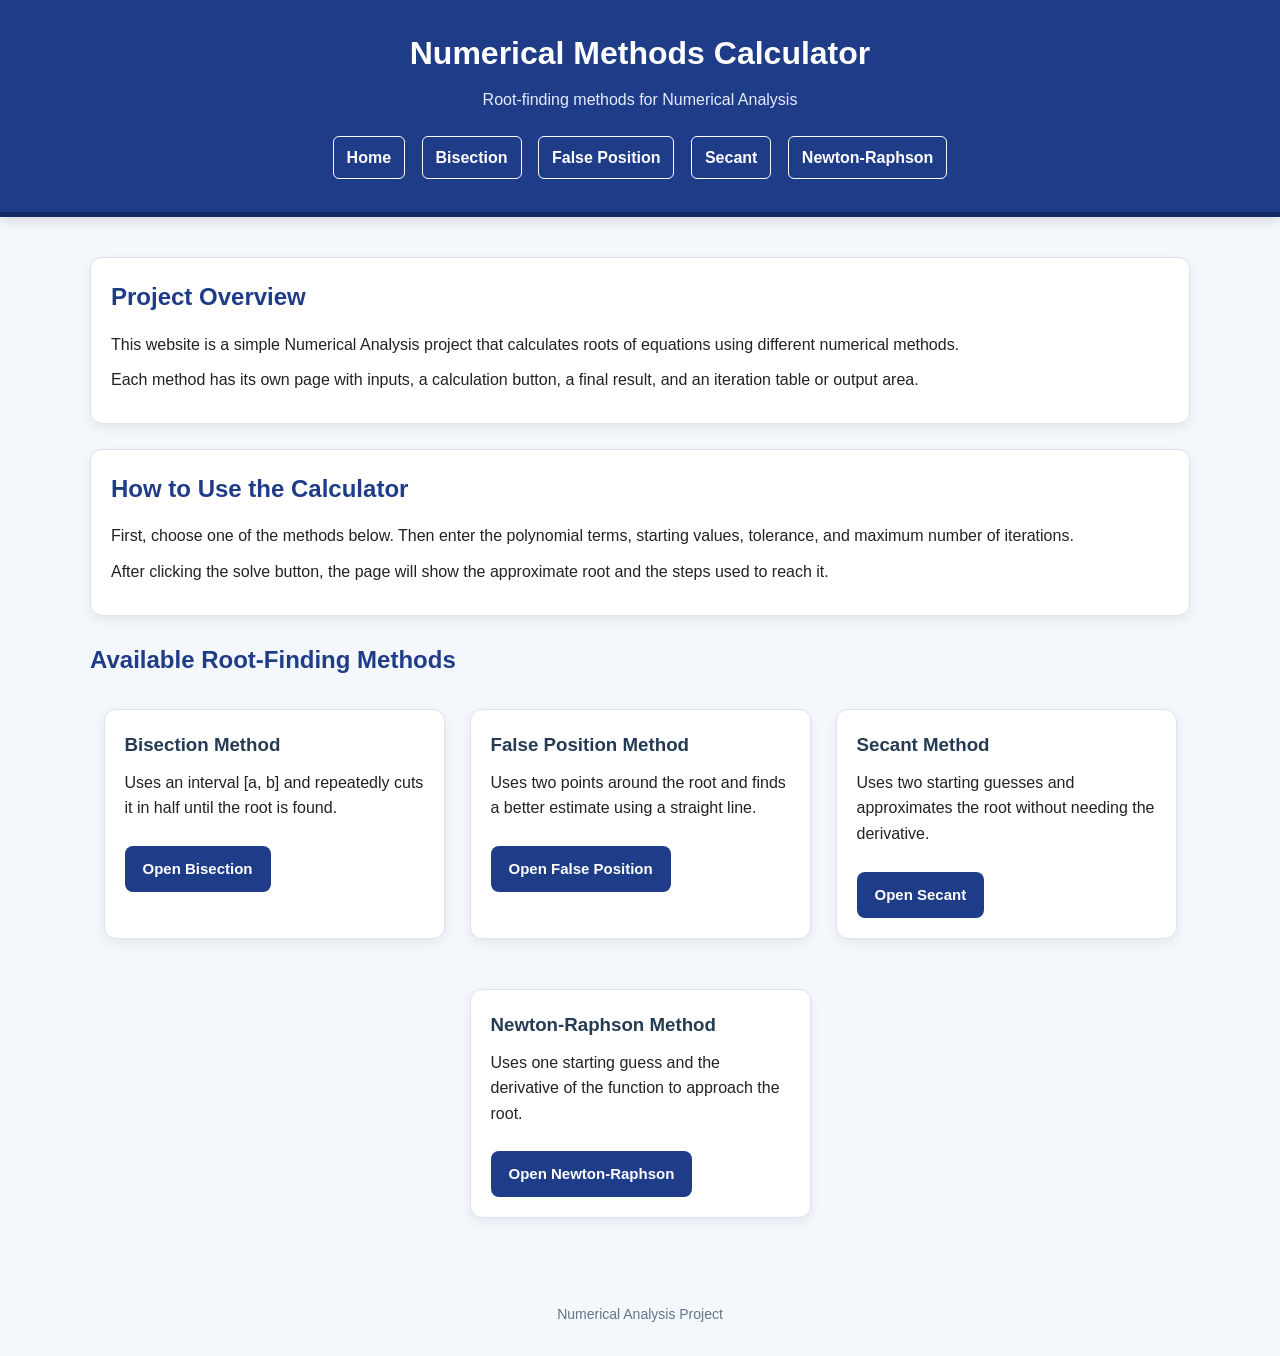
<file: index.html>
<!DOCTYPE html>
<html lang="en">
<head>
    <!-- Basic page settings -->
    <meta charset="UTF-8">
    <meta name="viewport" content="width=device-width, initial-scale=1.0">
    <title>Numerical Methods Project</title>

    <!-- Link to the shared CSS file -->
    <link rel="stylesheet" href="style.css">
</head>

<body>

    <!-- Main header of the website -->
    <header class="header">
        <h1>Numerical Methods Calculator</h1>
        <p>Root-finding methods for Numerical Analysis</p>

        <!-- Navigation links to all method pages -->
        <nav class="navbar">
            <a href="index.html">Home</a>
            <a href="bisection.html">Bisection</a>
            <a href="false-position.html">False Position</a>
            <a href="secant.html">Secant</a>
            <a href="newton.html">Newton-Raphson</a>
        </nav>
    </header>

    <!-- Main content area -->
    <div class="container">

        <!-- Introduction section -->
        <div class="card">
            <h2>Project Overview</h2>

            <p>
                This website is a simple Numerical Analysis project that calculates
                roots of equations using different numerical methods.
            </p>

            <p>
                Each method has its own page with inputs, a calculation button,
                a final result, and an iteration table or output area.
            </p>
        </div>

        <!-- Simple usage explanation -->
        <div class="card">
            <h2>How to Use the Calculator</h2>

            <p>
                First, choose one of the methods below. Then enter the polynomial terms,
                starting values, tolerance, and maximum number of iterations.
            </p>

            <p>
                After clicking the solve button, the page will show the approximate root
                and the steps used to reach it.
            </p>
        </div>

        <!-- Methods section title -->
        <h2>Available Root-Finding Methods</h2>

        <!-- Grid that contains all method cards -->
        <div class="cards-container">

            <!-- Bisection card -->
            <div class="card">
                <h3>Bisection Method</h3>

                <p>
                    Uses an interval [a, b] and repeatedly cuts it in half
                    until the root is found.
                </p>

                <a href="bisection.html" class="btn">Open Bisection</a>
            </div>

            <!-- False Position card -->
            <div class="card">
                <h3>False Position Method</h3>

                <p>
                    Uses two points around the root and finds a better estimate
                    using a straight line.
                </p>

                <a href="false-position.html" class="btn">Open False Position</a>
            </div>

            <!-- Secant card -->
            <div class="card">
                <h3>Secant Method</h3>

                <p>
                    Uses two starting guesses and approximates the root without
                    needing the derivative.
                </p>

                <a href="secant.html" class="btn">Open Secant</a>
            </div>

            <!-- Newton-Raphson card -->
            <div class="card">
                <h3>Newton-Raphson Method</h3>

                <p>
                    Uses one starting guess and the derivative of the function
                    to approach the root.
                </p>

                <a href="newton.html" class="btn">Open Newton-Raphson</a>
            </div>
        </div>
    </div>

    <!-- Footer section -->
    <footer class="footer">
        <p>Numerical Analysis Project</p>
    </footer>

</body>
</html>
</file>
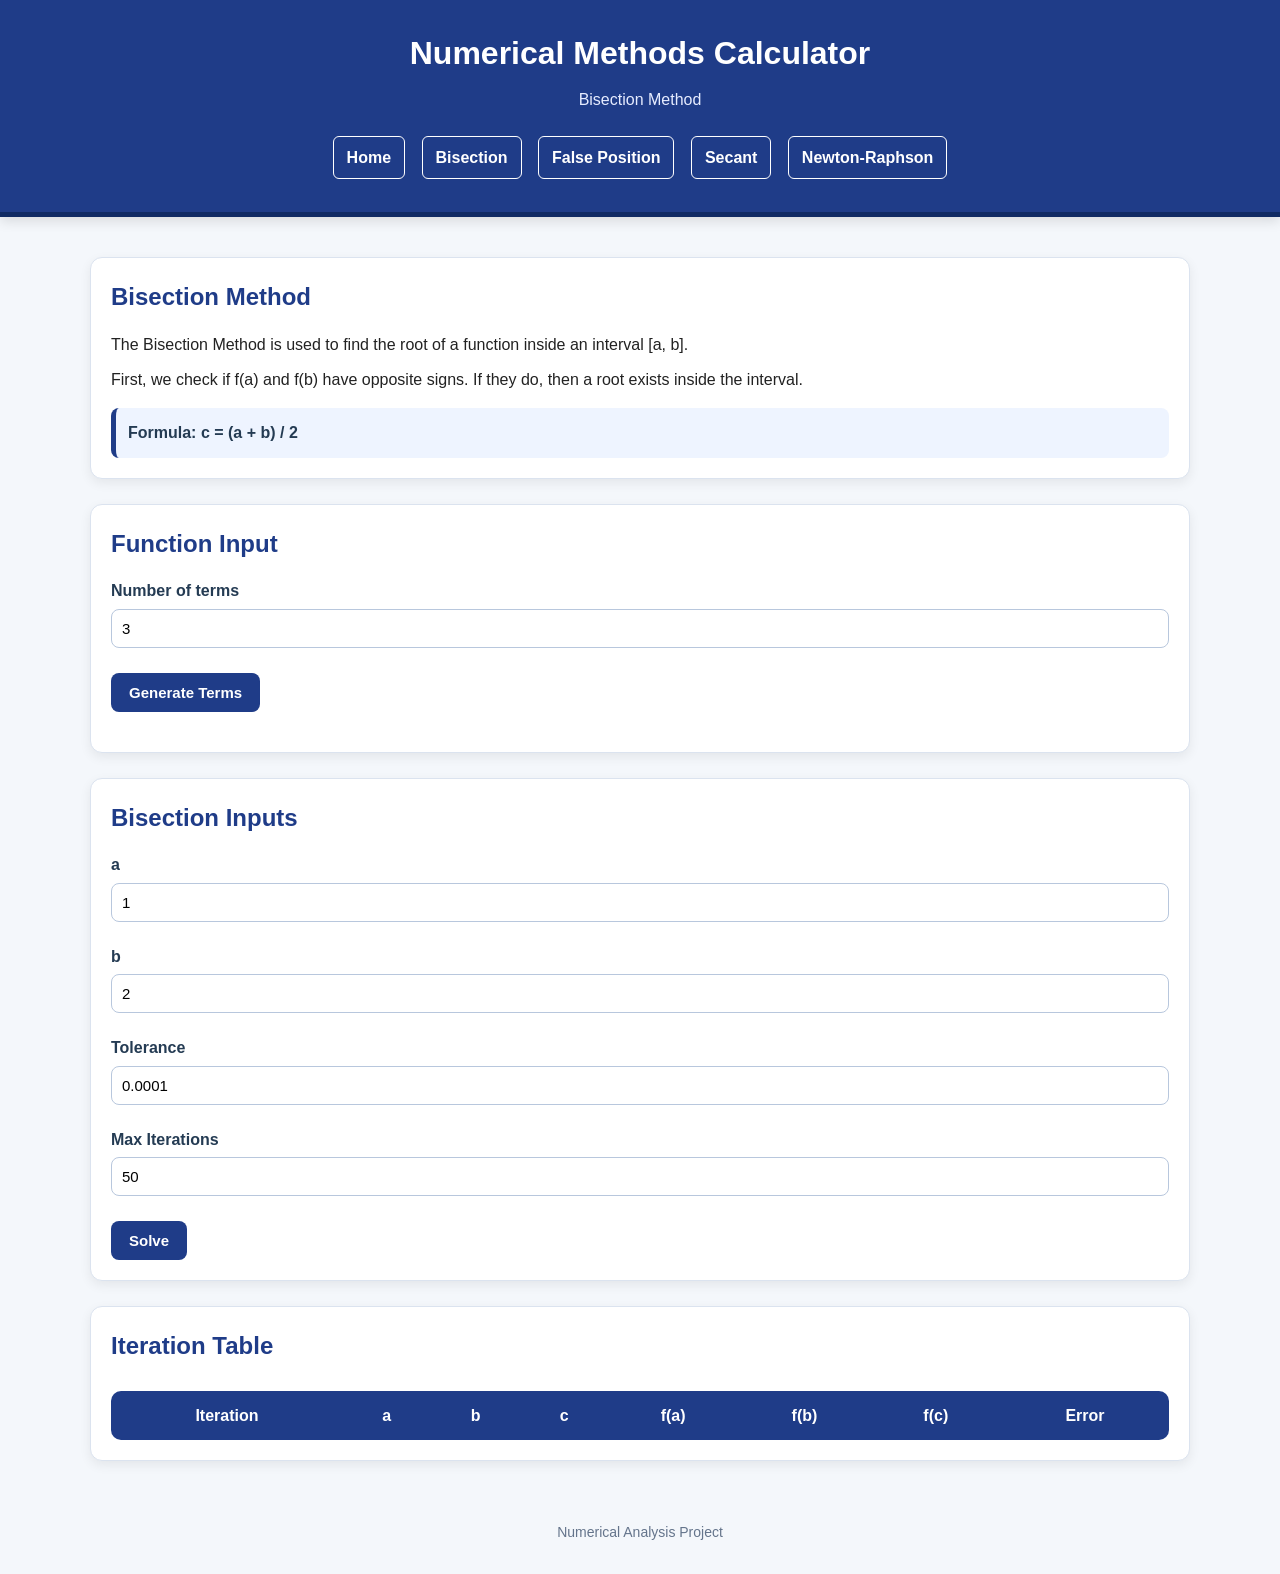
<file: bisection.html>
<!DOCTYPE html>
<html lang="en">
<head>
    <!-- Basic page settings -->
    <meta charset="UTF-8">
    <meta name="viewport" content="width=device-width, initial-scale=1.0">
    <title>Bisection Method</title>

    <!-- Link to shared CSS -->
    <link rel="stylesheet" href="style.css">
</head>

<body>

    <!-- Website header and navigation -->
    <header class="header">
        <h1>Numerical Methods Calculator</h1>
        <p>Bisection Method</p>

        <nav class="navbar">
            <a href="index.html">Home</a>
            <a href="bisection.html">Bisection</a>
            <a href="false-position.html">False Position</a>
            <a href="secant.html">Secant</a>
            <a href="newton.html">Newton-Raphson</a>
        </nav>
    </header>

    <!-- Main page content -->
    <div class="container">

        <!-- Method explanation -->
        <div class="card">
            <h2>Bisection Method</h2>

            <p>
                The Bisection Method is used to find the root of a function inside
                an interval [a, b].
            </p>

            <p>
                First, we check if f(a) and f(b) have opposite signs. If they do,
                then a root exists inside the interval.
            </p>

            <div class="note">
                Formula: c = (a + b) / 2
            </div>
        </div>

        <!-- Polynomial input section -->
        <div class="card">
            <h2>Function Input</h2>

            <!-- User enters how many polynomial terms are needed -->
            <label for="termsCount">Number of terms</label>
            <input type="number" id="termsCount" min="1" value="3">

            <!-- This button creates the coefficient and power inputs -->
            <button onclick="generatePolynomialInputs()">Generate Terms</button>

            <!-- The generated term inputs will appear here -->
            <div id="termsContainer"></div>
        </div>

        <!-- Bisection method inputs -->
        <div class="card">
            <h2>Bisection Inputs</h2>

            <!-- Left side of the interval -->
            <label for="a">a</label>
            <input type="number" id="a" step="any" value="1">

            <!-- Right side of the interval -->
            <label for="b">b</label>
            <input type="number" id="b" step="any" value="2">

            <!-- Stopping error -->
            <label for="tolerance">Tolerance</label>
            <input type="number" id="tolerance" step="any" value="0.0001">

            <!-- Maximum number of iterations -->
            <label for="maxIterations">Max Iterations</label>
            <input type="number" id="maxIterations" min="1" value="50">

            <!-- This button calls the Bisection function from script.js -->
            <button onclick="solveBisection()">Solve</button>
        </div>

        <!-- Final result will be displayed here -->
        <div id="result"></div>

        <!-- Iteration table -->
        <div class="card">
            <h2>Iteration Table</h2>

            <div class="table-container">
                <table>
                    <thead>
                        <tr>
                            <th>Iteration</th>
                            <th>a</th>
                            <th>b</th>
                            <th>c</th>
                            <th>f(a)</th>
                            <th>f(b)</th>
                            <th>f(c)</th>
                            <th>Error</th>
                        </tr>
                    </thead>

                    <!-- JavaScript will add rows inside this tbody -->
                    <tbody id="tableBody"></tbody>
                </table>
            </div>
        </div>

    </div>

    <!-- Footer -->
    <footer class="footer">
        <p>Numerical Analysis Project</p>
    </footer>

    <!-- Link to shared JavaScript file -->
    <script src="script.js"></script>

</body>
</html>
</file>
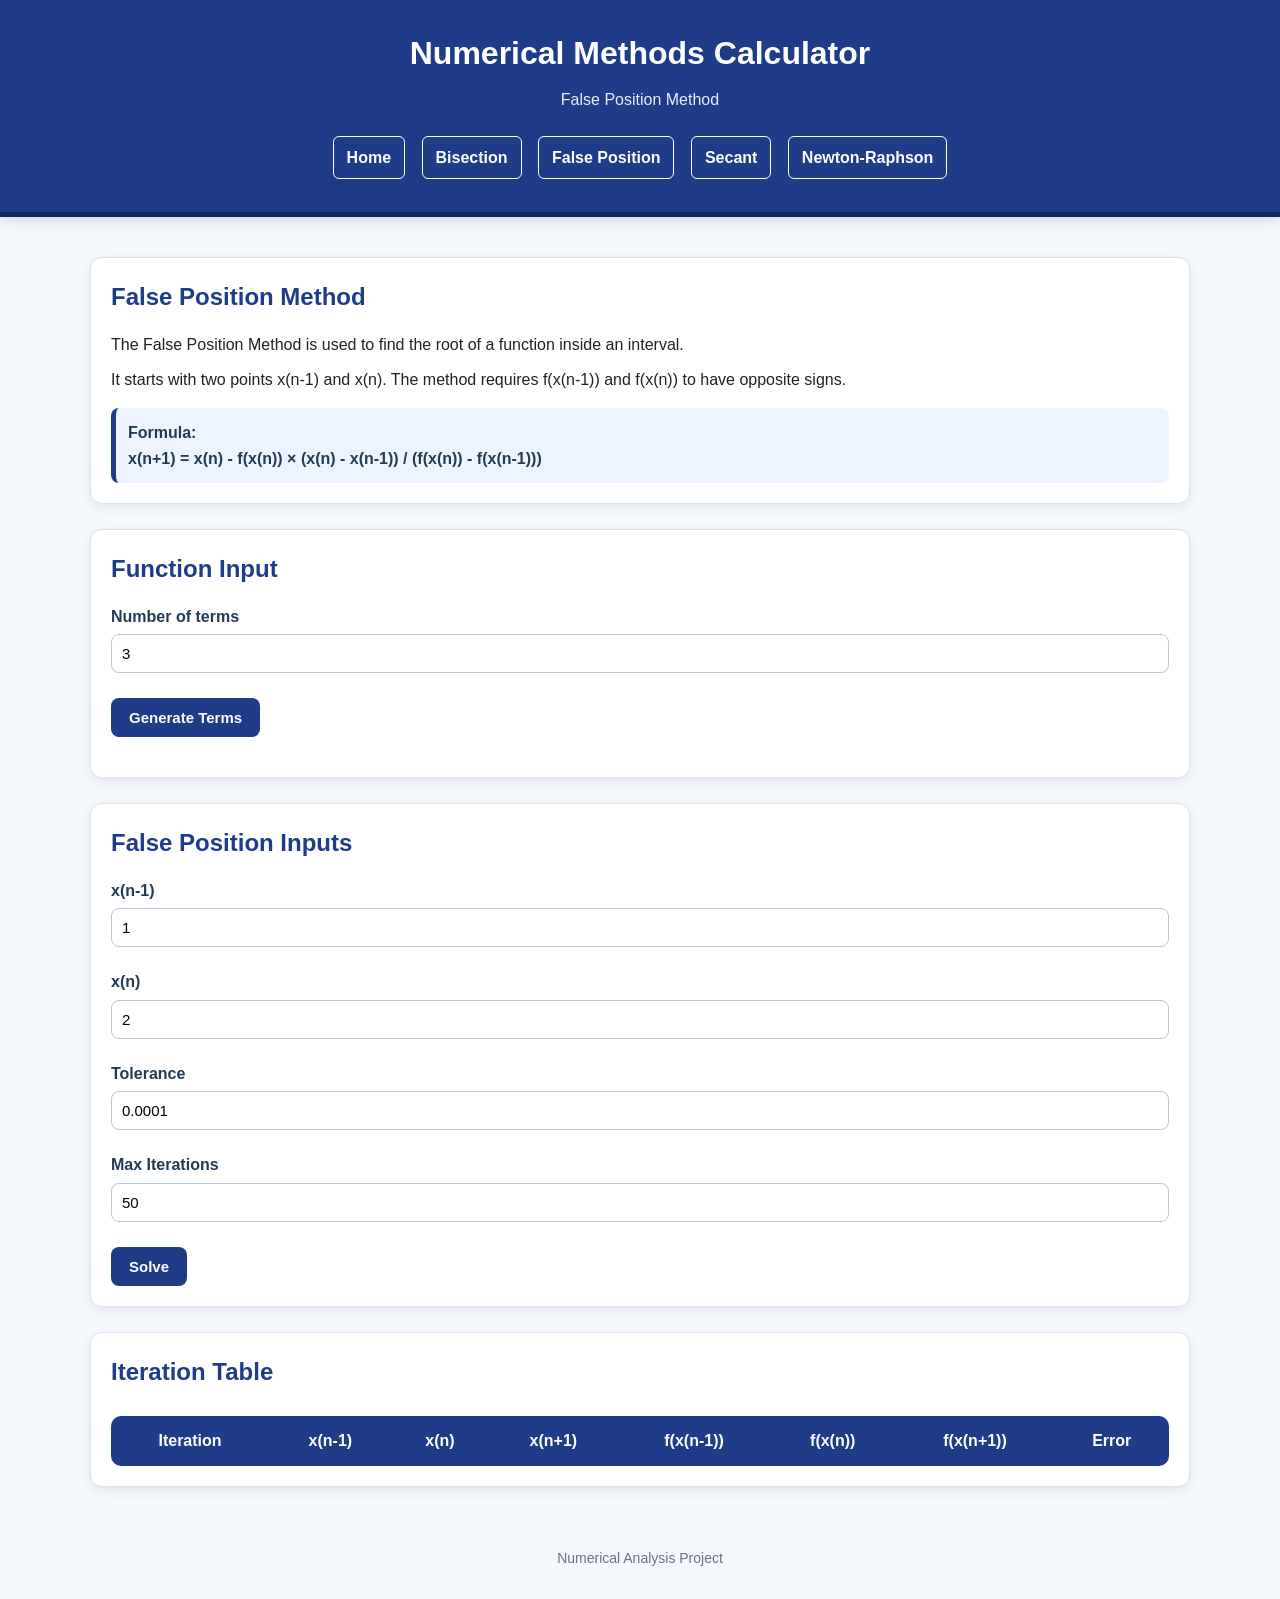
<file: false-position.html>
<!DOCTYPE html>
<html lang="en">
<head>
    <!-- Basic page settings -->
    <meta charset="UTF-8">
    <meta name="viewport" content="width=device-width, initial-scale=1.0">
    <title>False Position Method</title>

    <!-- Link to shared CSS -->
    <link rel="stylesheet" href="style.css">
</head>

<body>

    <!-- Website header and navigation -->
    <header class="header">
        <h1>Numerical Methods Calculator</h1>
        <p>False Position Method</p>

        <nav class="navbar">
            <a href="index.html">Home</a>
            <a href="bisection.html">Bisection</a>
            <a href="false-position.html">False Position</a>
            <a href="secant.html">Secant</a>
            <a href="newton.html">Newton-Raphson</a>
        </nav>
    </header>

    <!-- Main page content -->
    <div class="container">

        <!-- Method explanation -->
        <div class="card">
            <h2>False Position Method</h2>

            <p>
                The False Position Method is used to find the root of a function
                inside an interval.
            </p>

            <p>
                It starts with two points x(n-1) and x(n). The method requires
                f(x(n-1)) and f(x(n)) to have opposite signs.
            </p>

            <div class="note">
                Formula:<br>
                x(n+1) = x(n) - f(x(n)) × (x(n) - x(n-1)) / (f(x(n)) - f(x(n-1)))
            </div>
        </div>

        <!-- Polynomial input section -->
        <div class="card">
            <h2>Function Input</h2>

            <!-- User enters how many polynomial terms are needed -->
            <label for="termsCount">Number of terms</label>
            <input type="number" id="termsCount" min="1" value="3">

            <!-- This button creates the coefficient and power inputs -->
            <button onclick="generatePolynomialInputs()">Generate Terms</button>

            <!-- The generated term inputs will appear here -->
            <div id="termsContainer"></div>
        </div>

        <!-- False Position method inputs -->
        <div class="card">
            <h2>False Position Inputs</h2>

            <!-- First endpoint -->
            <label for="xOld">x(n-1)</label>
            <input type="number" id="xOld" step="any" value="1">

            <!-- Second endpoint -->
            <label for="xCurrent">x(n)</label>
            <input type="number" id="xCurrent" step="any" value="2">

            <!-- Stopping error -->
            <label for="tolerance">Tolerance</label>
            <input type="number" id="tolerance" step="any" value="0.0001">

            <!-- Maximum number of iterations -->
            <label for="maxIterations">Max Iterations</label>
            <input type="number" id="maxIterations" min="1" value="50">

            <!-- This button calls the False Position function from script.js -->
            <button onclick="solveFalsePosition()">Solve</button>
        </div>

        <!-- Final result will be displayed here -->
        <div id="result"></div>

        <!-- Iteration table -->
        <div class="card">
            <h2>Iteration Table</h2>

            <div class="table-container">
                <table>
                    <thead>
                        <tr>
                            <th>Iteration</th>
                            <th>x(n-1)</th>
                            <th>x(n)</th>
                            <th>x(n+1)</th>
                            <th>f(x(n-1))</th>
                            <th>f(x(n))</th>
                            <th>f(x(n+1))</th>
                            <th>Error</th>
                        </tr>
                    </thead>

                    <!-- JavaScript will add rows inside this tbody -->
                    <tbody id="tableBody"></tbody>
                </table>
            </div>
        </div>

    </div>

    <!-- Footer -->
    <footer class="footer">
        <p>Numerical Analysis Project</p>
    </footer>

    <!-- Link to shared JavaScript file -->
    <script src="script.js"></script>

</body>
</html>
</file>
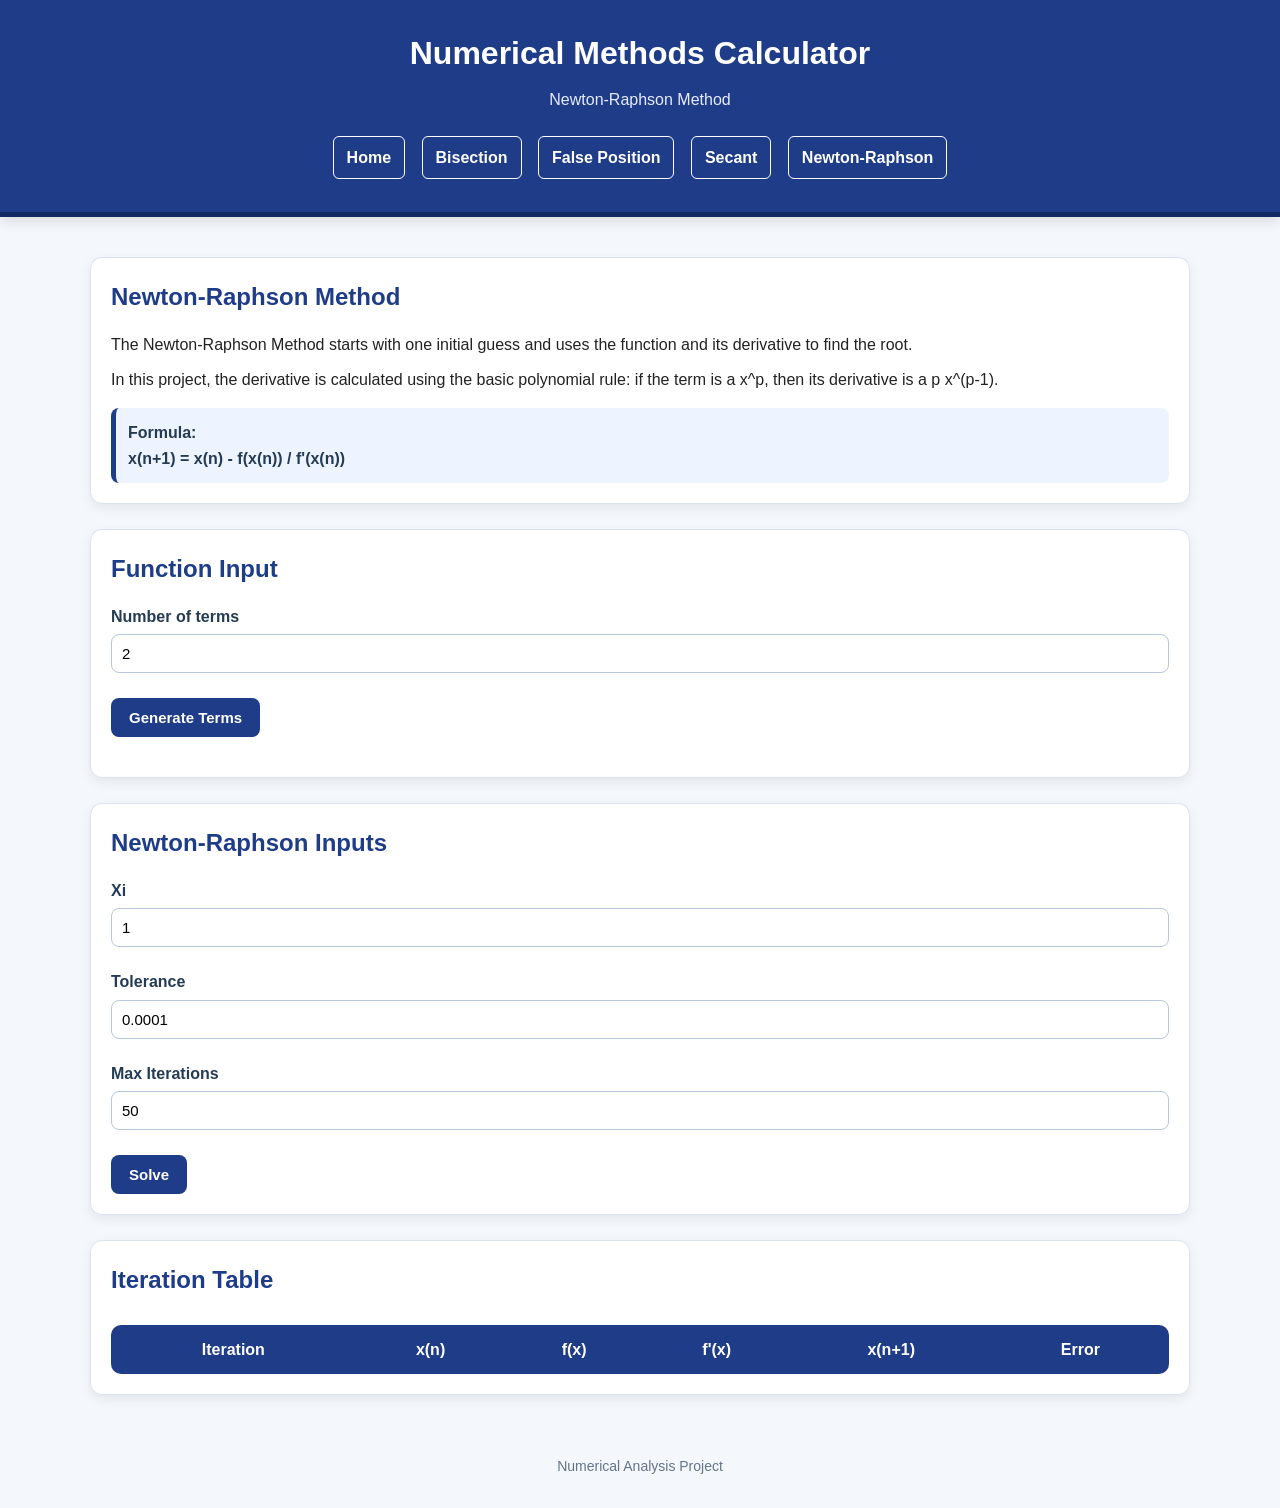
<file: newton.html>
<!DOCTYPE html>
<html lang="en">
<head>
    <!-- Basic page settings -->
    <meta charset="UTF-8">
    <meta name="viewport" content="width=device-width, initial-scale=1.0">
    <title>Newton-Raphson Method</title>

    <!-- Link to shared CSS -->
    <link rel="stylesheet" href="style.css">
</head>

<body>

    <!-- Website header and navigation -->
    <header class="header">
        <h1>Numerical Methods Calculator</h1>
        <p>Newton-Raphson Method</p>

        <nav class="navbar">
            <a href="index.html">Home</a>
            <a href="bisection.html">Bisection</a>
            <a href="false-position.html">False Position</a>
            <a href="secant.html">Secant</a>
            <a href="newton.html">Newton-Raphson</a>
        </nav>
    </header>

    <!-- Main page content -->
    <div class="container">

        <!-- Method explanation -->
        <div class="card">
            <h2>Newton-Raphson Method</h2>

            <p>
                The Newton-Raphson Method starts with one initial guess and uses
                the function and its derivative to find the root.
            </p>

            <p>
                In this project, the derivative is calculated using the basic
                polynomial rule: if the term is a x^p, then its derivative is
                a p x^(p-1).
            </p>

            <div class="note">
                Formula:<br>
                x(n+1) = x(n) - f(x(n)) / f'(x(n))
            </div>
        </div>

        <!-- Polynomial input section -->
        <div class="card">
            <h2>Function Input</h2>

            <!-- User enters how many polynomial terms are needed -->
            <label for="termsCount">Number of terms</label>
            <input type="number" id="termsCount" min="1" value="2">

            <!-- This button creates the coefficient and power inputs -->
            <button onclick="generatePolynomialInputs()">Generate Terms</button>

            <!-- The generated term inputs will appear here -->
            <div id="termsContainer"></div>
        </div>

        <!-- Newton-Raphson method inputs -->
        <div class="card">
            <h2>Newton-Raphson Inputs</h2>

            <!-- Starting guess -->
            <label for="initial">Xi</label>
            <input type="number" id="initial" step="any" value="1">

            <!-- Stopping error -->
            <label for="tolerance">Tolerance</label>
            <input type="number" id="tolerance" step="any" value="0.0001">

            <!-- Maximum number of iterations -->
            <label for="maxIterations">Max Iterations</label>
            <input type="number" id="maxIterations" min="1" value="50">

            <!-- This button calls the Newton-Raphson function from script.js -->
            <button onclick="calculateNewtonRaphson()">Solve</button>
        </div>

        <!-- Output area used by the Newton-Raphson function -->
        <div id="result"></div>

        <!-- Iteration table -->
        <div class="card">
            <h2>Iteration Table</h2>

            <div class="table-container">
                <table>
                    <thead>
                        <tr>
                            <th>Iteration</th>
                            <th>x(n)</th>
                            <th>f(x)</th>
                            <th>f'(x)</th>
                            <th>x(n+1)</th>
                            <th>Error</th>
                        </tr>
                    </thead>

                    <!-- JavaScript will add rows here -->
                    <tbody id="tableBody"></tbody>
                </table>
            </div>
        </div>

    </div>

    <!-- Footer -->
    <footer class="footer">
        <p>Numerical Analysis Project</p>
    </footer>

    <!-- Link to shared JavaScript file -->
    <script src="script.js"></script>

</body>
</html>
</file>
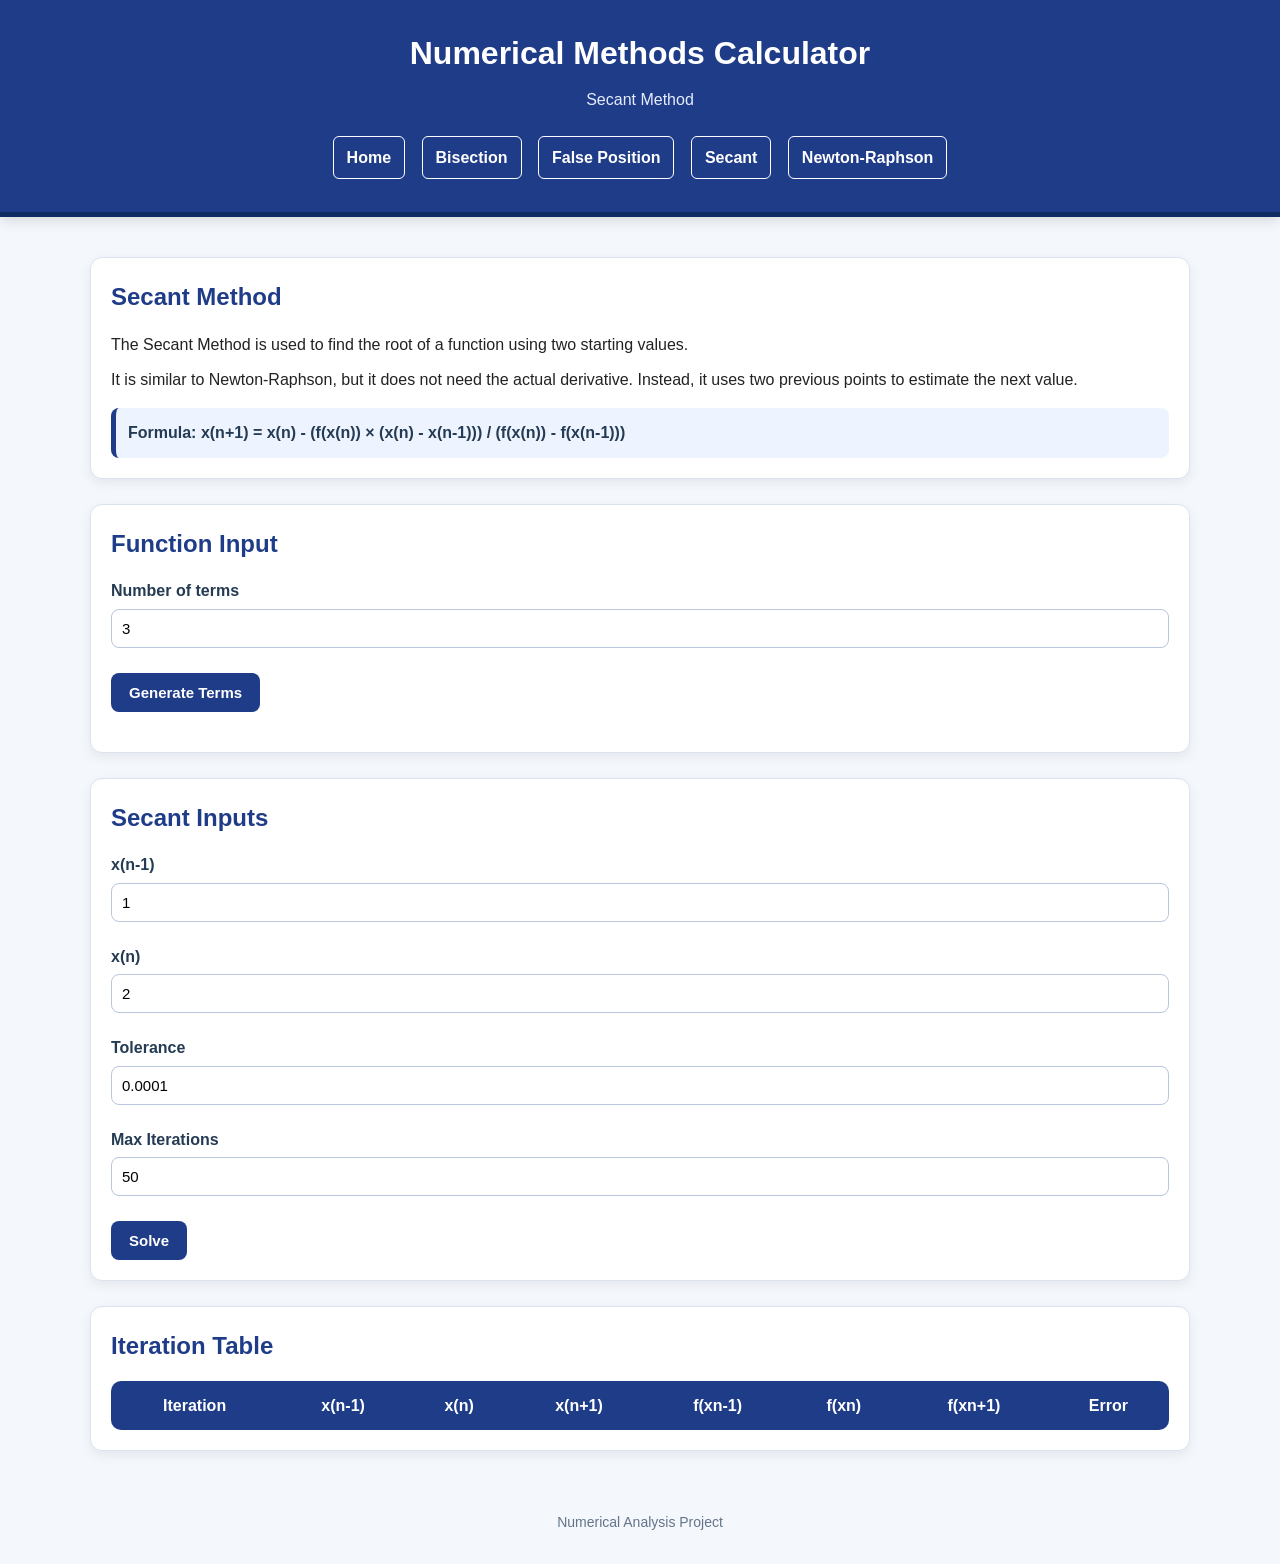
<file: secant.html>
<!DOCTYPE html>
<html lang="en">
<head>
    <!-- Basic page settings -->
    <meta charset="UTF-8">
    <meta name="viewport" content="width=device-width, initial-scale=1.0">
    <title>Secant Method</title>

    <!-- Link to shared CSS -->
    <link rel="stylesheet" href="style.css">
</head>

<body>

    <!-- Website header and navigation -->
    <header class="header">
        <h1>Numerical Methods Calculator</h1>
        <p>Secant Method</p>

        <nav class="navbar">
            <a href="index.html">Home</a>
            <a href="bisection.html">Bisection</a>
            <a href="false-position.html">False Position</a>
            <a href="secant.html">Secant</a>
            <a href="newton.html">Newton-Raphson</a>
        </nav>
    </header>

    <!-- Main page content -->
    <div class="container">

        <!-- Method explanation -->
        <div class="card">
            <h2>Secant Method</h2>

            <p>
                The Secant Method is used to find the root of a function using
                two starting values.
            </p>

            <p>
                It is similar to Newton-Raphson, but it does not need the actual
                derivative. Instead, it uses two previous points to estimate the next value.
            </p>

            <div class="note">
                Formula:
                x(n+1) = x(n) - (f(x(n)) × (x(n) - x(n-1))) / (f(x(n)) - f(x(n-1)))
            </div>
        </div>

        <!-- Polynomial input section -->
        <div class="card">
            <h2>Function Input</h2>

            <!-- User enters how many polynomial terms are needed -->
            <label>Number of terms</label>
            <input type="number" id="termsCount" min="1" value="3">

            <!-- This button creates the coefficient and power inputs -->
            <button onclick="generatePolynomialInputs()">Generate Terms</button>

            <!-- The generated term inputs will appear here -->
            <div id="termsContainer"></div>
        </div>

        <!-- Secant method inputs -->
        <div class="card">
            <h2>Secant Inputs</h2>

            <!-- First starting value -->
            <label>x(n-1)</label>
            <input type="number" id="xOld" step="any" value="1">

            <!-- Second starting value -->
            <label>x(n)</label>
            <input type="number" id="xCurrent" step="any" value="2">

            <!-- Stopping error -->
            <label>Tolerance</label>
            <input type="number" id="tolerance" step="any" value="0.0001">

            <!-- Maximum number of iterations -->
            <label>Max Iterations</label>
            <input type="number" id="maxIterations" value="50">

            <!-- This button calls the Secant function from script.js -->
            <button onclick="solveSecant()">Solve</button>
        </div>

        <!-- Final result will be displayed here -->
        <div id="result"></div>

        <!-- Iteration table -->
        <div class="card">
            <h2>Iteration Table</h2>

            <table>
                <thead>
                    <tr>
                        <th>Iteration</th>
                        <th>x(n-1)</th>
                        <th>x(n)</th>
                        <th>x(n+1)</th>
                        <th>f(xn-1)</th>
                        <th>f(xn)</th>
                        <th>f(xn+1)</th>
                        <th>Error</th>
                    </tr>
                </thead>

                <!-- JavaScript will add rows inside this tbody -->
                <tbody id="tableBody"></tbody>
            </table>
        </div>

    </div>

    <!-- Footer -->
    <footer class="footer">
        <p>Numerical Analysis Project</p>
    </footer>

    <!-- Link to shared JavaScript file -->
    <script src="script.js"></script>

</body>
</html>
</file>
<file: style.css>
/* =========================================================
   General Page Style
   This file is shared by all pages
========================================================= */

/* Reset default spacing */
* {
    margin: 0;
    padding: 0;
    box-sizing: border-box;
}

/* Main body style */
body {
    font-family: Arial, sans-serif;
    background-color: #f4f7fb;
    color: #222;
    line-height: 1.6;
}

/* Main page container */
.container {
    width: 90%;
    max-width: 1100px;
    margin: 40px auto;
}

/* Page title */
h1 {
    text-align: center;
    margin-bottom: 15px;
    color: #1f3c88;
}

/* Section titles */
h2 {
    margin-bottom: 15px;
    color: #1f3c88;
}

/* Smaller headings */
h3 {
    margin-bottom: 10px;
    color: #243b53;
}

/* Paragraphs */
p {
    margin-bottom: 10px;
}

/* =========================================================
   Header / Top Area
========================================================= */

.header {
    background-color: #1f3c88;
    color: white;
    padding: 28px 15px;
    text-align: center;
    border-bottom: 5px solid #102a63;
    box-shadow: 0 4px 12px rgba(0, 0, 0, 0.12);
}

.header h1 {
    color: white;
    margin-bottom: 8px;
}

.header p {
    color: #e6ecff;
    margin-bottom: 15px;
}

/* =========================================================
   Cards
   Used for homepage method cards and input cards
========================================================= */

.cards-container {
    display: flex;
    flex-wrap: wrap;
    justify-content: center;
    gap: 25px;
    margin-top: 30px;
}

.cards-container .card {
    width: 31%;
    min-width: 250px;
}

.card {
    background-color: white;
    padding: 20px;
    border-radius: 12px;
    border: 1px solid #dbe3ef;
    box-shadow: 0 4px 12px rgba(0, 0, 0, 0.07);
    margin-bottom: 25px;
}

.card:hover {
    transform: translateY(-3px);
    transition: 0.2s;
}

/* Links inside cards */
.card a:not(.btn) {
    text-decoration: none;
    color: #1f3c88;
    font-weight: bold;
}

.card a:not(.btn):hover {
    color: #102a63;
}

/* =========================================================
   Forms / Inputs
========================================================= */

.form-section {
    background-color: white;
    padding: 25px;
    border-radius: 12px;
    border: 1px solid #dbe3ef;
    box-shadow: 0 4px 12px rgba(0, 0, 0, 0.07);
    margin-bottom: 25px;
}

/* Labels */
label {
    display: block;
    margin-top: 12px;
    margin-bottom: 5px;
    font-weight: bold;
    color: #243b53;
}

/* Inputs and select boxes */
input,
select,
textarea {
    width: 100%;
    padding: 10px;
    border: 1px solid #b8c7dd;
    border-radius: 8px;
    font-size: 15px;
    margin-bottom: 10px;
}

/* When input is selected */
input:focus,
select:focus,
textarea:focus {
    outline: none;
    border-color: #1f3c88;
    box-shadow: 0 0 5px rgba(31, 60, 136, 0.3);
}

/* Textarea output */
textarea {
    min-height: 180px;
    resize: vertical;
}

/* =========================================================
   Buttons
========================================================= */

button,
.btn {
    display: inline-block;
    background-color: #1f3c88;
    color: white;
    padding: 11px 18px;
    border: none;
    border-radius: 8px;
    cursor: pointer;
    font-size: 15px;
    text-decoration: none;
    margin-top: 15px;
    font-weight: bold;
    text-align: center;
}

button:hover,
.btn:hover {
    background-color: #102a63;
    color: white;
}

/* Secondary button */
.btn-secondary {
    background-color: #64748b;
}

.btn-secondary:hover {
    background-color: #475569;
}

/* =========================================================
   Result and Error Messages
========================================================= */

.result {
    background-color: #e8f5e9;
    border-left: 5px solid #2e7d32;
    padding: 15px;
    border-radius: 8px;
    margin-top: 20px;
}

.error {
    background-color: #ffebee;
    color: #b71c1c;
    border-left: 5px solid #c62828;
    padding: 12px;
    border-radius: 8px;
    margin-top: 15px;
}

/* =========================================================
   Tables
========================================================= */

.table-container {
    overflow-x: auto;
    margin-top: 25px;
}

table {
    width: 100%;
    border-collapse: collapse;
    background-color: white;
    border-radius: 10px;
    overflow: hidden;
}

th {
    background-color: #1f3c88;
    color: white;
    padding: 12px;
    text-align: center;
}

td {
    padding: 10px;
    border-bottom: 1px solid #dbe3ef;
    text-align: center;
}

tr:nth-child(even) {
    background-color: #f8fafc;
}

/* =========================================================
   Navigation / Back Link
========================================================= */

.back-link {
    display: inline-block;
    margin-bottom: 20px;
    color: #1f3c88;
    text-decoration: none;
    font-weight: bold;
}

.back-link:hover {
    text-decoration: underline;
}

/* =========================================================
   Polynomial Terms Container
========================================================= */

#termsContainer {
    margin-top: 20px;
}

/* Make generated polynomial cards spaced nicely */
#termsContainer .card {
    margin-bottom: 15px;
}

/* =========================================================
   Footer
========================================================= */

.footer {
    text-align: center;
    margin-top: 40px;
    padding: 20px;
    color: #64748b;
    font-size: 14px;
}

/* =========================================================
   Responsive Design
   Makes it look better on smaller screens
========================================================= */

@media (max-width: 600px) {
    .container {
        width: 95%;
        margin: 20px auto;
    }

    .form-section {
        padding: 18px;
    }

    button,
    .btn {
        width: 100%;
        text-align: center;
    }

    th,
    td {
        font-size: 13px;
        padding: 8px;
    }

    .cards-container .card {
        width: 100%;
    }

    .navbar a {
        display: block;
        margin: 8px auto;
        width: 90%;
    }
}

/* =========================================================
   Navigation Bar
========================================================= */

.navbar {
    margin-top: 18px;
}

.navbar a {
    color: white;
    text-decoration: none;
    margin: 5px 6px;
    padding: 8px 13px;
    font-weight: bold;
    border: 1px solid #ffffff;
    border-radius: 6px;
    display: inline-block;
}

.navbar a:hover {
    background-color: white;
    color: #1f3c88;
}

/* =========================================================
   Notes / Formula Boxes
========================================================= */

.note {
    background-color: #eef4ff;
    border-left: 5px solid #1f3c88;
    padding: 12px;
    border-radius: 8px;
    margin-top: 15px;
    font-weight: bold;
    color: #243b53;
}
</file>
